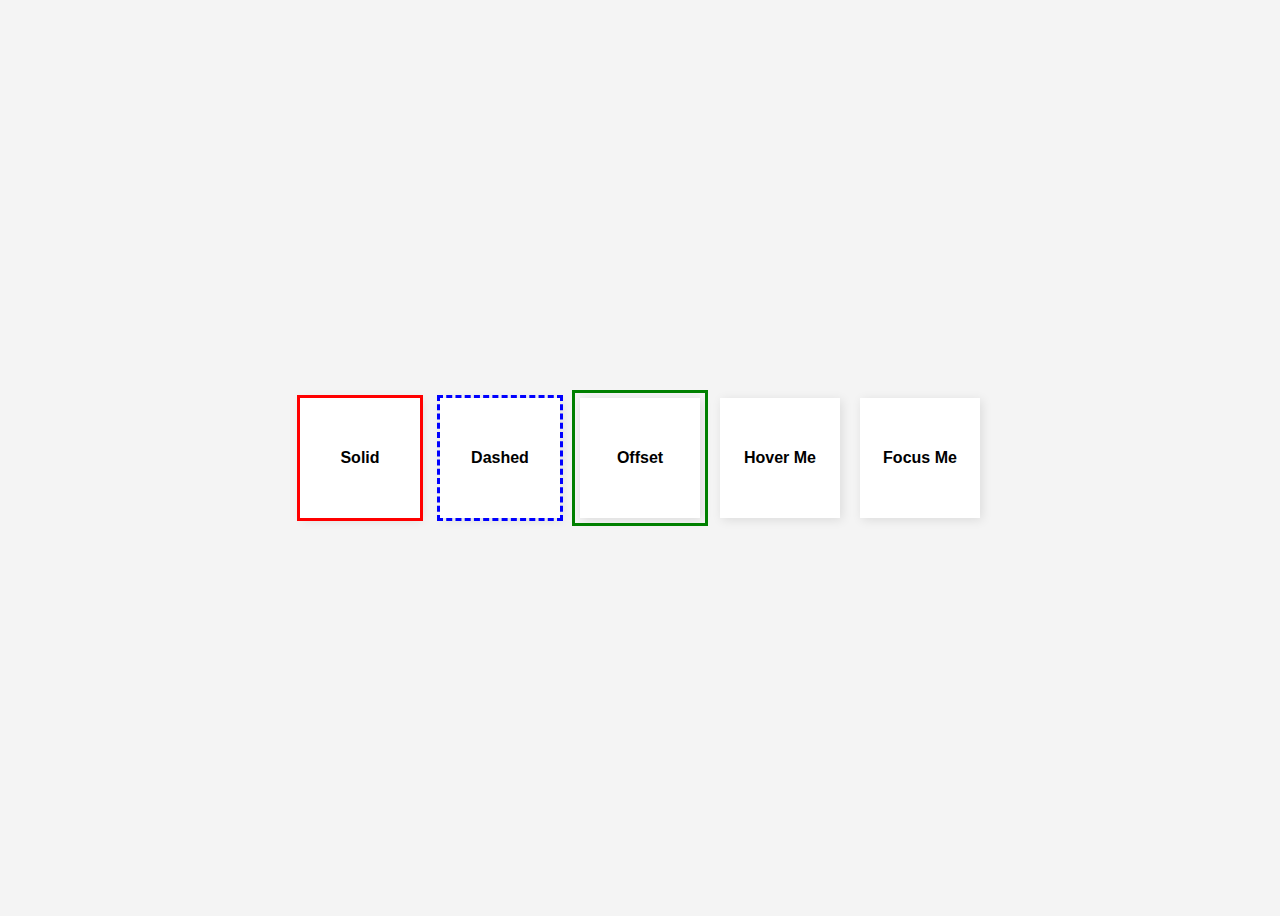
<file: index.html>
<!DOCTYPE html>
<html>
<head>
    <meta charset="UTF-8">
    <meta name="viewport" content="width=device-width, initial-scale=1.0">
    <title>CSS Outline Showcase</title>
    <style>
        body {
            font-family: Arial, sans-serif;
            display: flex;
            justify-content: center;
            align-items: center;
            height: 100vh;
            background-color: #f4f4f4;
        }

        .container {
            display: flex;
            gap: 20px;
        }

        .box {
            width: 120px;
            height: 120px;
            display: flex;
            justify-content: center;
            align-items: center;
            font-weight: bold;
            background-color: white;
            box-shadow: 2px 2px 10px rgba(0, 0, 0, 0.1);
            cursor: pointer;
            transition: 0.3s;
        }

        /* Basic Outline */
        .box1 {
            outline: 3px solid red;
        }

        /* Dashed Outline */
        .box2 {
            outline: 3px dashed blue;
        }

        /* Outline Offset */
        .box3 {
            outline: 3px solid green;
            outline-offset: 5px;
        }

        /* Hover Effect */
        .box4:hover {
            outline: 4px dotted purple;
            outline-offset: 10px;
        }

        /* Focus Effect (Keyboard navigation) */
        .box5:focus {
            outline: 5px solid orange;
            outline-offset: 8px;
        }
    </style>
</head>
<body>
    <div class="container">
        <div class="box box1">Solid</div>
        <div class="box box2">Dashed</div>
        <div class="box box3">Offset</div>
        <div class="box box4">Hover Me</div>
        <div class="box box5" tabindex="0">Focus Me</div>
    </div>
</body>
</html>
</file>
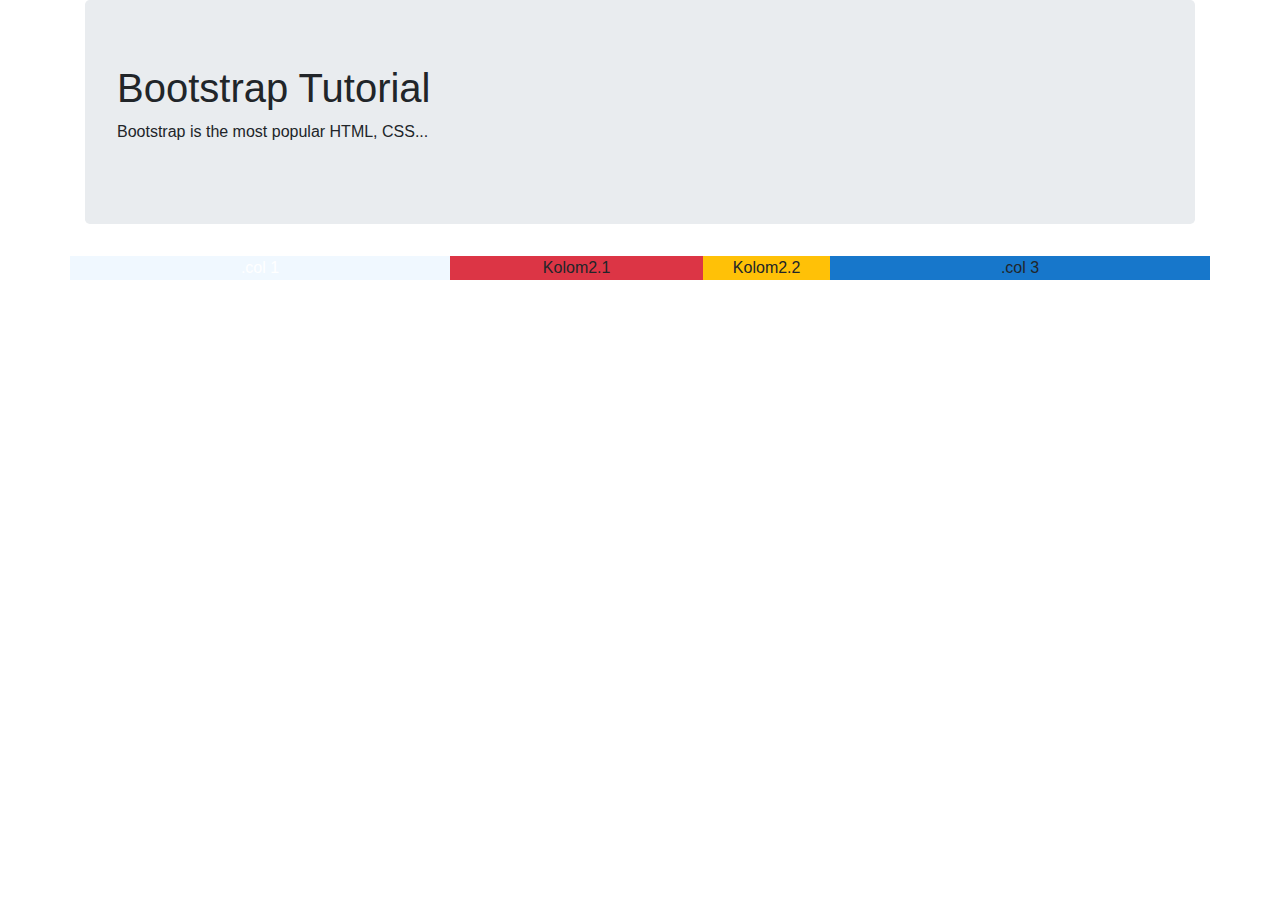
<file: bootstrap1.html>
<!DOCTYPE>
<html>
<head>
    <title>

    </title>
    <meta name="viewport" content="width=device-width, initial-scale=1">
    <link rel="stylesheet" href="https://cdn.jsdelivr.net/npm/bootstrap@4.6.2/dist/css/bootstrap.min.css">
  <script src="https://cdn.jsdelivr.net/npm/jquery@3.7.1/dist/jquery.slim.min.js"></script>
  <script src="https://cdn.jsdelivr.net/npm/popper.js@1.16.1/dist/umd/popper.min.js"></script>
  <script src="https://cdn.jsdelivr.net/npm/bootstrap@4.6.2/dist/js/bootstrap.bundle.min.js"></script>
</head>

<body>
    <div class="container">
        <div class="jumbotron">
            <h1>Bootstrap Tutorial</h1>
            <p>Bootstrap is the most popular HTML, CSS...</p>
        </div>
        <div class="row">
            <div class="col text-white" style="text-align: center; background-color: aliceblue;">.col 1</div>
            <div class="col" style="text-align: center; background-color: rgb(38, 87, 130);">
                <div class="row">
                    <div class="col-8 bg-danger">Kolom2.1</div>
                    <div class="col-4 bg-warning">Kolom2.2</div>
                </div>
            </div>
            <div class="col" style="text-align: center; background-color: rgb(23, 119, 203);">.col 3</div>
            
            
          </div>

    
</div>
</body>
</html>
</file>
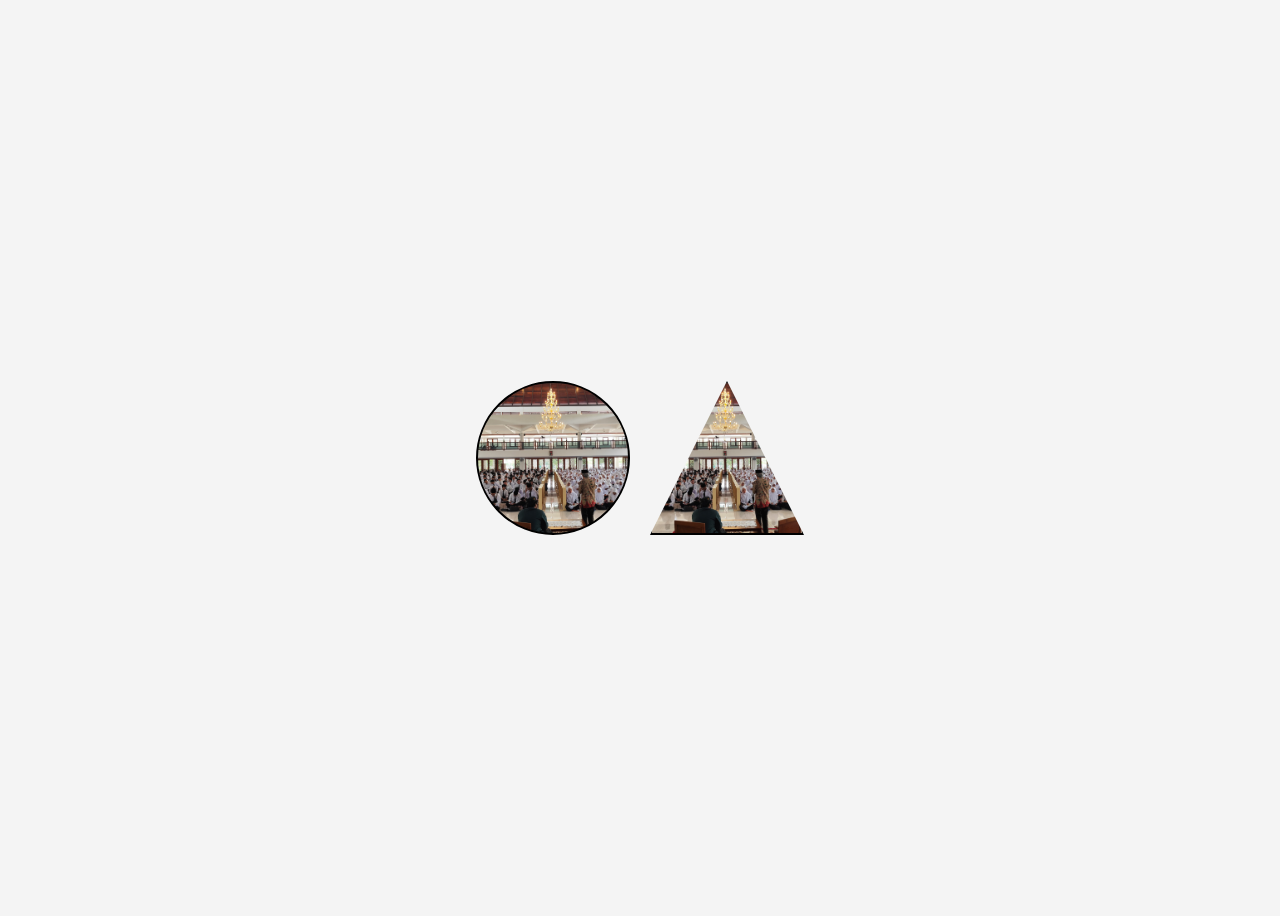
<file: css_imageshape.html>
<!DOCTYPE html>
<html>
<head>
    <meta charset="UTF-8">
    <meta name="viewport" content="width=device-width, initial-scale=1.0">
    <title>CSS Image Shapes</title>
    <style>
        body {
            font-family: Arial, sans-serif;
            display: flex;
            flex-wrap: wrap;
            justify-content: center;
            align-items: center;
            height: 100vh;
            background-color: #f4f4f4;
            gap: 20px;
        }

        .container {
            display: flex;
            gap: 20px;
            flex-wrap: wrap;
        }

        .shape {
            width: 150px;
            height: 150px;
            background: url("its_sholat.jpg") no-repeat center/cover;
            border: 2px solid #000; /* Add border for visibility */
        }

        /* Circle */
        .circle {
            border-radius: 50%;
        }

        /* Triangle */
        .triangle {
            clip-path: polygon(50% 0%, 0% 100%, 100% 100%);
        }

        /* Hexagon */
        .hexagon {
            clip-path: polygon(25% 0%, 75% 0%, 100% 50%, 75% 100%, 25% 100%, 0% 50%);
        }

        /* Star Shape with Hover Effect */
        .star {
            clip-path: polygon(50% 0%, 61% 35%, 98% 35%, 68% 57%, 79% 91%, 50% 70%, 21% 91%, 32% 57%, 2% 35%, 39% 35%);
            transition: 0.3s;
        }

        .star:hover {
            transform: scale(1.1);
            filter: brightness(1.2);
        }
    </style>
</head>
<body>
    <div class="container">
        <div class="shape circle"></div>
        <div class="shape triangle"></div>
    </div>
</body>
</html>
</file>
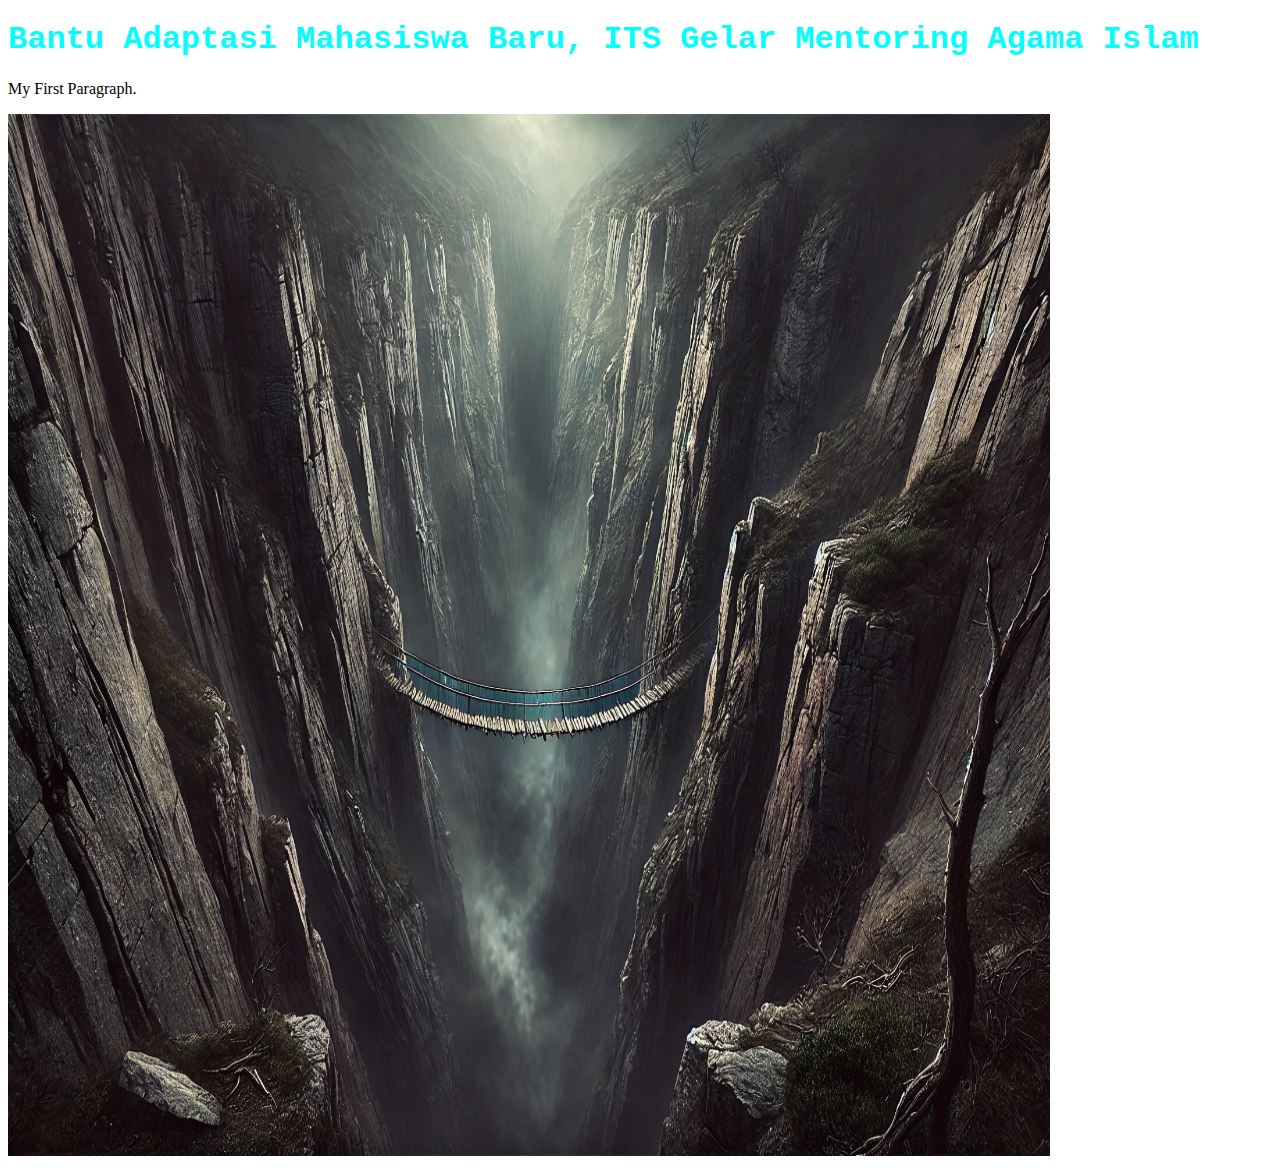
<file: test.html>
<!DOCTYPE html>
<html>
    <head>
        <title>
            Bantu Adaptasi Mahasiswa Baru, ITS Gelar Mentoring Agama Islam
        </title>
    </head>
    <body>
        <h1 style="color: aqua; font-family: 'Courier New', Courier, monospace;">
            Bantu Adaptasi Mahasiswa Baru, ITS Gelar Mentoring Agama Islam
        </h1>
        <p>
            My First Paragraph.
        </p>
        <img src="ai_test.png" alt="A Wide Gorge" width="1042" height="1042">
    </body>
</html>
</file>
